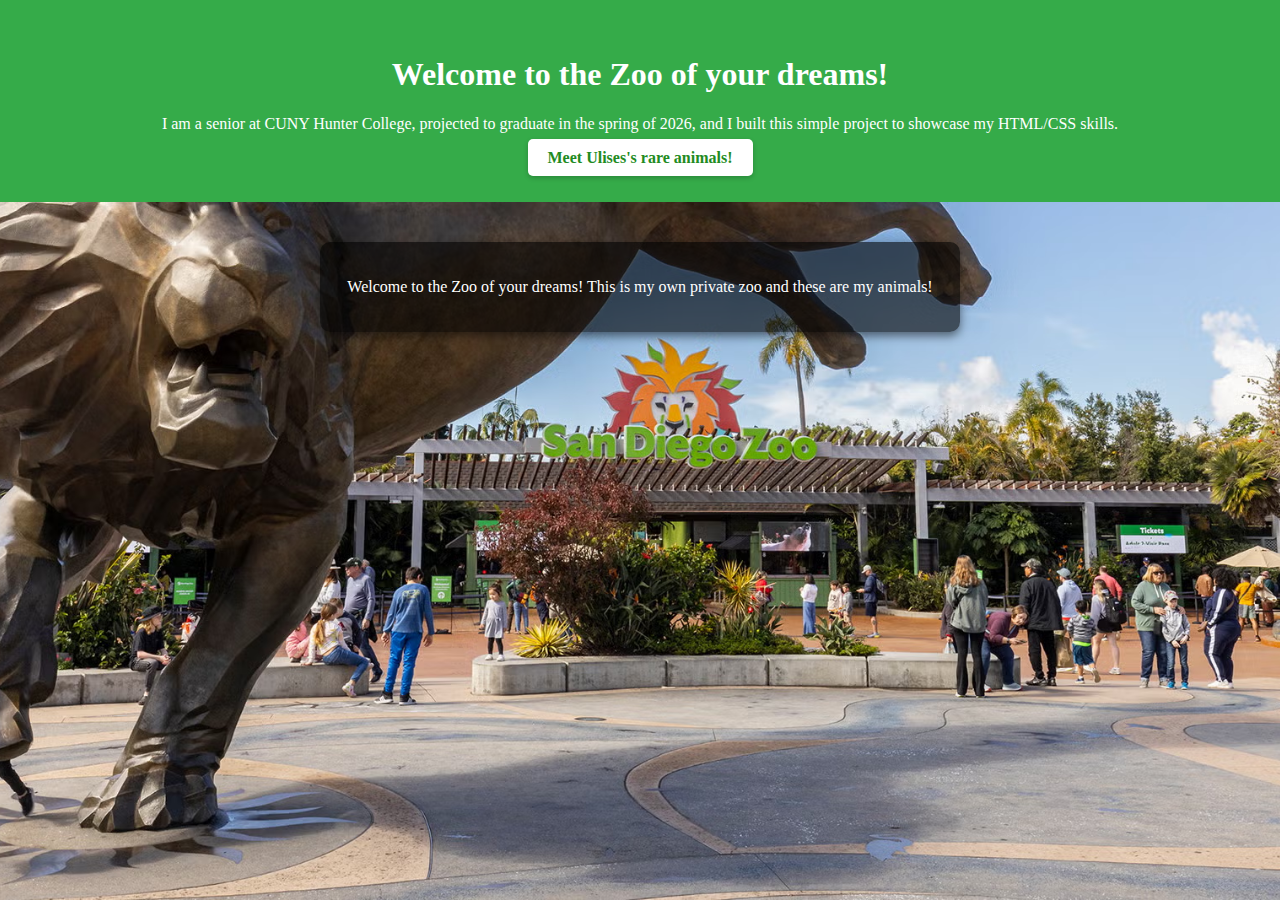
<file: index.html>
<!DOCTYPE html>
<html lang="en">
    <head>
        <meta charset="UTF-8">
        <!-- Ensures proper rendering and touch zooming on mobile devices -->
        <meta name="viewport" content="width=device-width, initial-scale=1.0">
        <title>Welcome to the Zoo of your dreams!</title> 
        <link rel="stylesheet" href="css/style.css"> <!--- Referencing the style sheet that uses css(cascading style sheet)-->
    </head>

    <body>
        <header>
            <!-- Title shown in the browser tab -->
            <h1>Welcome to the Zoo of your dreams!</h1> 
            <p>I am a senior at CUNY Hunter College, projected to graduate in the spring of 2026, and I built this simple project to showcase my HTML/CSS skills.</p>
            <nav>
                <ul>
                <li><a href="Zoo.html">Meet Ulises's rare animals!</a></li>
                </ul>
            </nav>
        </header>


        <main>
            <div class="content-box"> <!--Using div class for styling-->
            <p>Welcome to the Zoo of your dreams! This is my own private zoo and these are my animals!</p>
            </div>
        </main>
    </body>
</html>
</file>
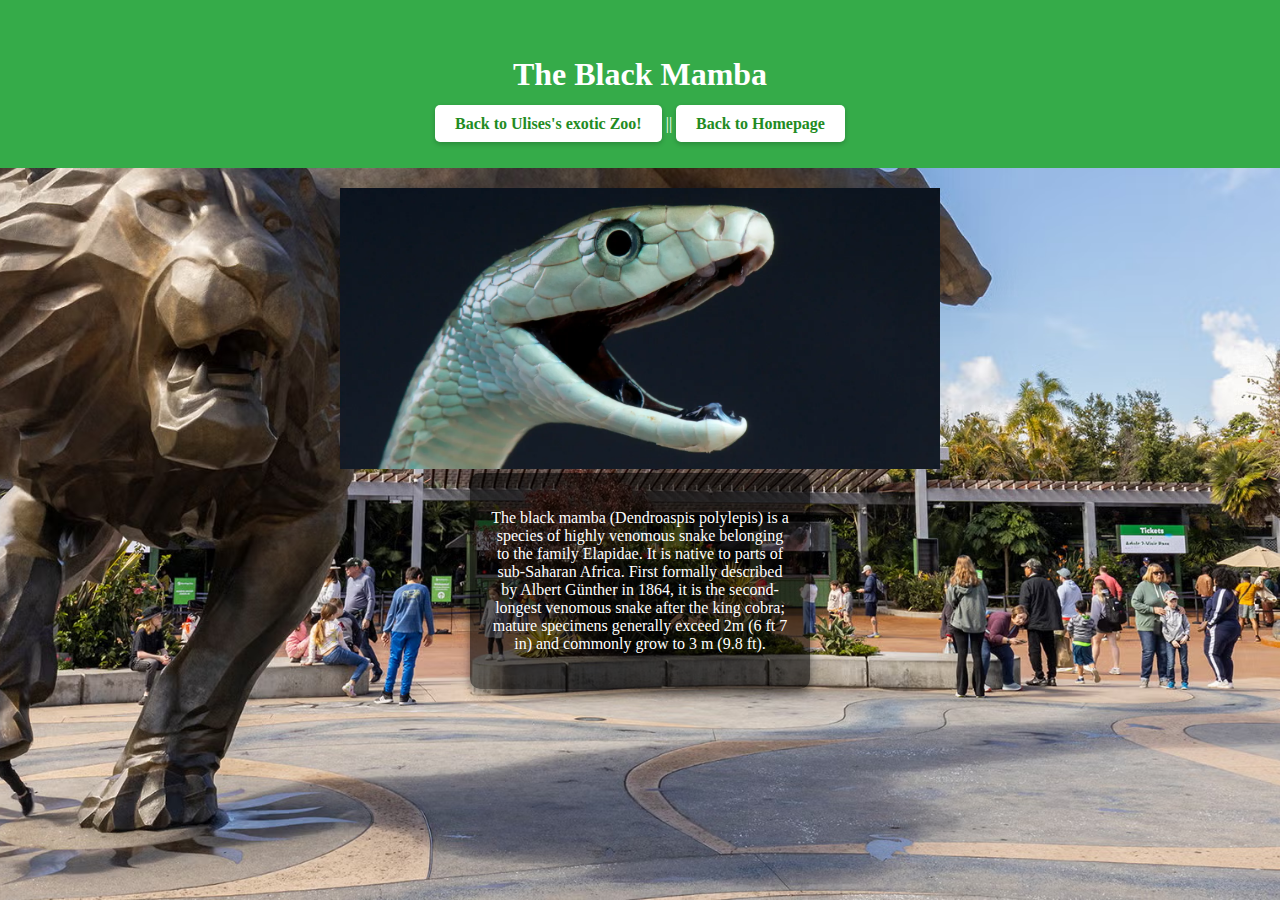
<file: black-mamba.html>
<!DOCTYPE html>
<html lang="en">
    <head>
        <meta charset="UTF-8">
        <meta name="viewport" content="width=device-width, initial-scale=1.0">
        <title>Black Mamba</title>
        <link rel="stylesheet" href="css/style.css"> <!--- Referencing the style sheet that uses css(cascading style sheet)-->
    </head>
    <body>
        <header>
            <h1>The Black Mamba</h1>
            <!-- Navigation back to Zoo gallery and homepage -->
            <nav>
                <a href="Zoo.html">Back to Ulises's exotic Zoo!</a> || <a href="index.html">Back to Homepage</a> 
            </nav>
        </header>

        <main>
            <img src="images/BlackMamba.jpg" alt="Black Mamba" width="600">
            <div class="animal-card"> <!--- Reused this css styling -->
            <p>
                The black mamba (Dendroaspis polylepis) is a species of highly venomous snake belonging to the family Elapidae. It is native to parts of sub-Saharan Africa. First formally described by Albert Günther in 1864, it is the second-longest venomous snake after the king cobra; mature specimens generally exceed 2m (6 ft 7 in) and commonly grow to 3 m (9.8 ft). 
            </p>
            </div>
        </main>
    </body>
</html>
</file>
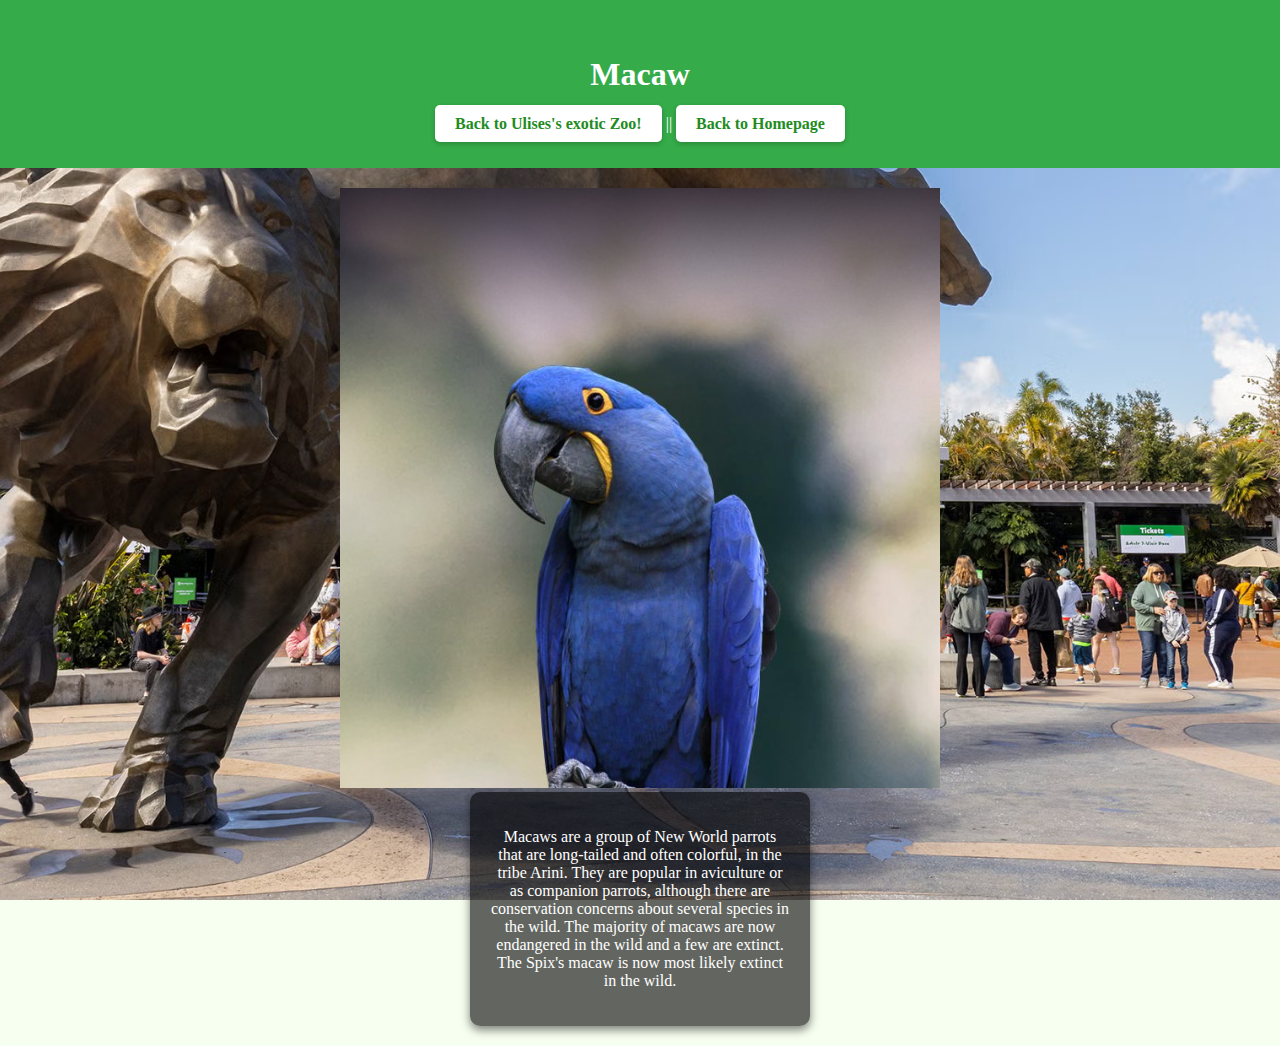
<file: macaw.html>
<!DOCTYPE html>
<html lang="en">
    <head>
        <meta charset="UTF-8">
        <meta name="viewport" content="width=device-width, initial-scale=1.0">
        <title>Macaw</title>
        <link rel="stylesheet" href="css/style.css"> <!--- Referencing the style sheet that uses css(cascading style sheet)-->
    </head>
    <body>
        <header>
            <h1>Macaw</h1>
            <!-- Navigation back to Zoo gallery and homepage -->
            <nav>
                <a href="Zoo.html">Back to Ulises's exotic Zoo!</a> || <a href="index.html">Back to Homepage</a> 
            </nav>
        </header>

        <main>
            <img src="images/Macaw.jpg" alt="Macaw" width="600">
            <div class="animal-card"> <!--- Reused this css styling -->
            <p>
                Macaws are a group of New World parrots that are long-tailed and often colorful, in the tribe Arini. They are popular in aviculture or as companion parrots, although there are conservation concerns about several species in the wild. The majority of macaws are now endangered in the wild and a few are extinct. The Spix's macaw is now most likely extinct in the wild.
            </p>
            </div>
        </main>
    </body>
</html>
</file>
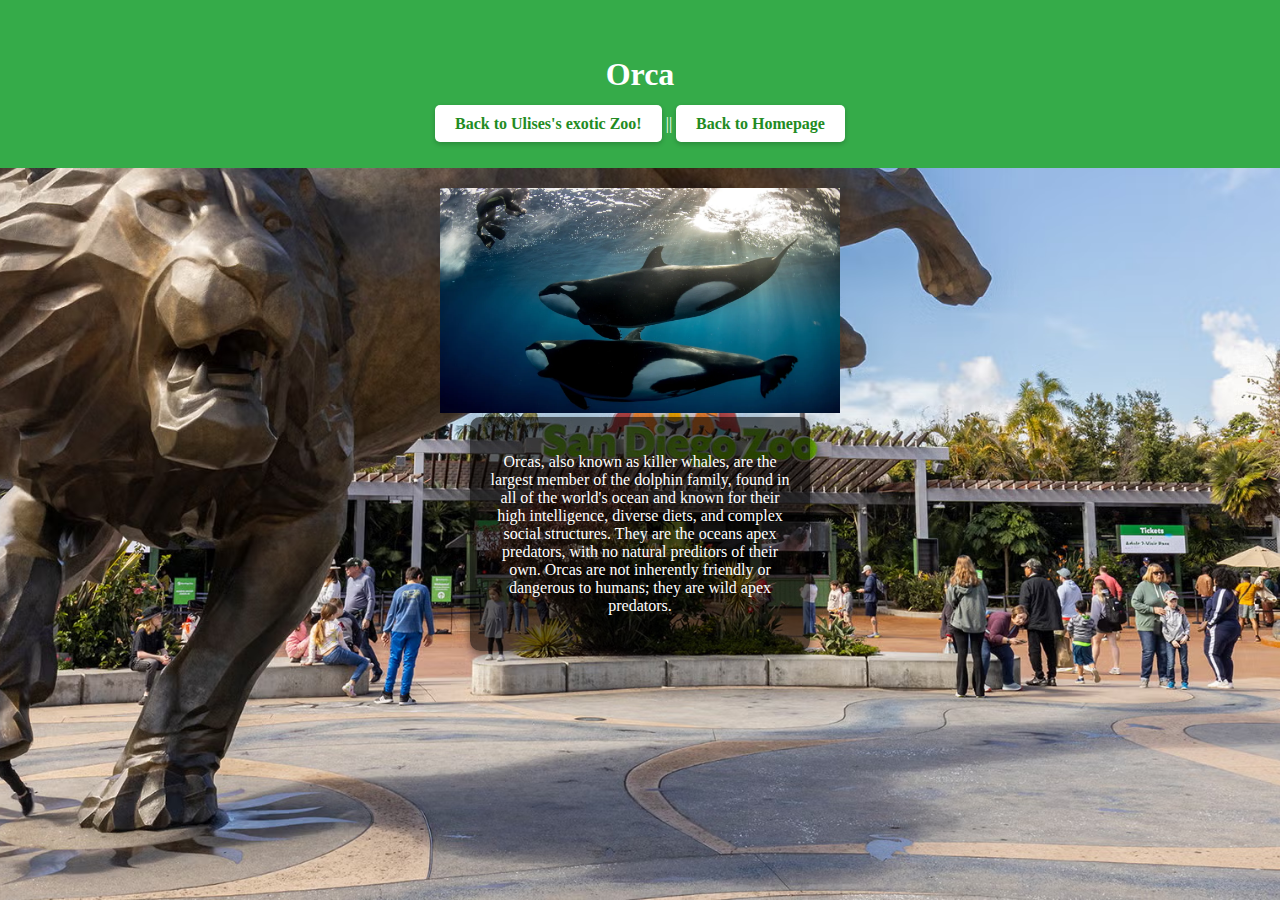
<file: orca.html>
<!DOCTYPE html>
<html lang="en">
    <head>
        <meta charset="UTF-8">
        <meta name="viewport" content="width=device-width, initial-scale=1.0">
        <title>Orca</title>
        <link rel="stylesheet" href="css/style.css"> <!--- Referencing the style sheet that uses css(cascading style sheet)-->
    </head>
    <body>
        <header>
            <h1>Orca</h1>
             <!-- Navigation back to Zoo gallery and homepage -->
            <nav>
                <a href="Zoo.html">Back to Ulises's exotic Zoo!</a> || <a href="index.html">Back to Homepage</a> 
            </nav>
        </header>

        <!-- Main content -->
        <main>
            <img src="images/Orca.jpg" alt="Orca" width="400">
            <div class="animal-card"> <!--- Reused this css styling -->
            <p>
                Orcas, also known as killer whales, are the largest member of the dolphin family, found in all of the world's ocean and known for their high intelligence, diverse diets, and complex social structures. They are the oceans apex predators, with no natural preditors of their own. Orcas are not inherently friendly or dangerous to humans; they are wild apex predators.
            </p>
            </div>
        </main>
    </body>
</html>
</file>
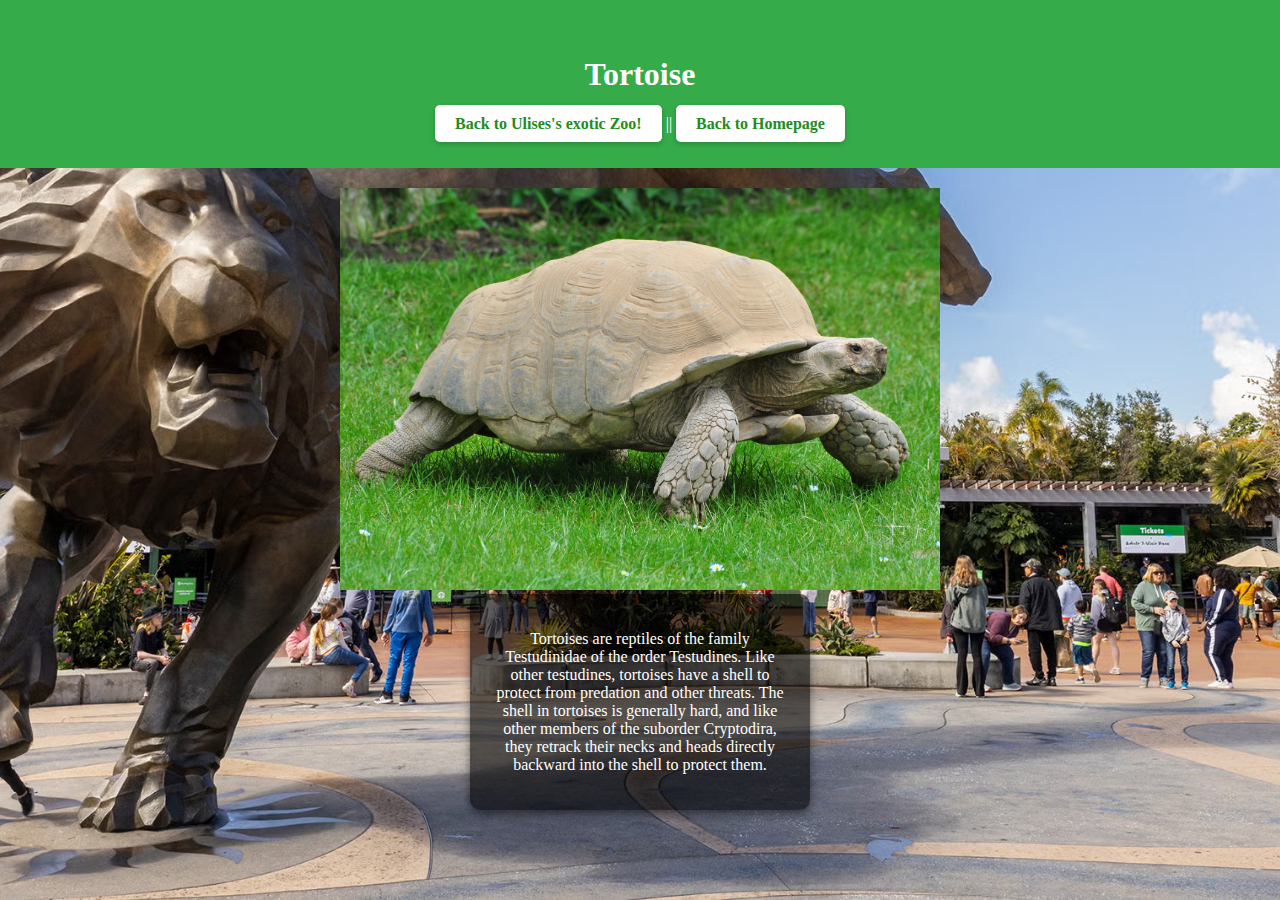
<file: tortoise.html>
<!DOCTYPE html>
<html lang="en">
    <head>
        <meta charset="UTF-8">
        <meta name="viewport" content="width=device-width, initial-scale=1.0">
        <title>Tortoise</title>
        <link rel="stylesheet" href="css/style.css"> <!--- Referencing the style sheet that uses css(cascading style sheet)-->
    </head>
    <body>
        <header>
             <!-- Header with title and navigation -->
            <h1>Tortoise</h1>
            <nav>
                <!-- Navigation links -->
                <a href="Zoo.html">Back to Ulises's exotic Zoo!</a> || <a href="index.html">Back to Homepage</a> 
            </nav>
        </header>

        <main>
            <img src="images/Tortoise.jpg" alt="Tortoise" width="600">
            <div class="animal-card"> <!--- Reused this css styling -->
            <p>
                Tortoises are reptiles of the family Testudinidae of the order Testudines. Like other testudines, tortoises have a shell to protect from predation and other threats. The shell in tortoises is generally hard, and like other members of the suborder Cryptodira, they retrack their necks and heads directly backward into the shell to protect them.
            </p>
            </div>
        </main>
    </body>
</html>
</file>
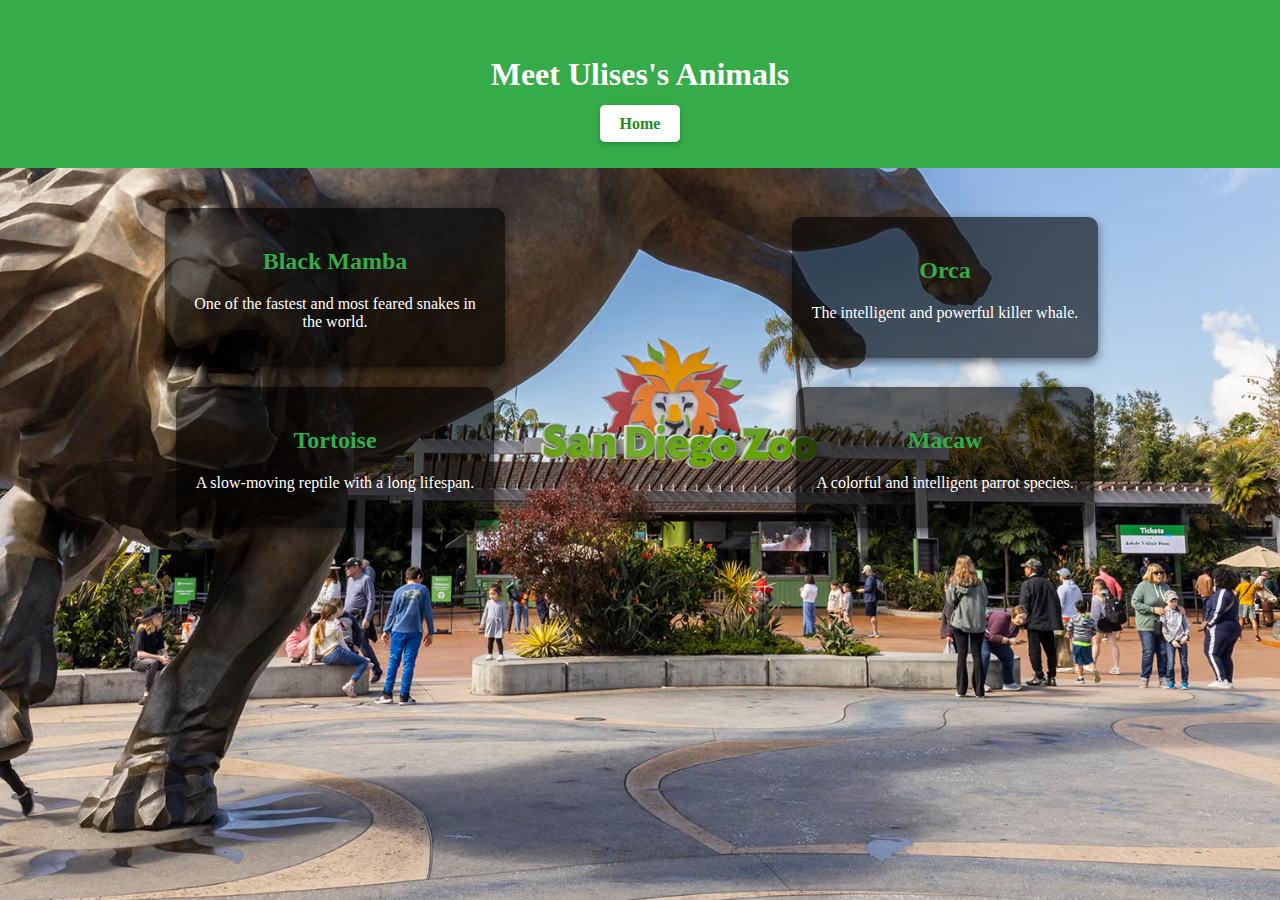
<file: Zoo.html>
<!DOCTYPE html>
<html lang="en">
<head>
  <meta charset="UTF-8">
   <!-- Ensures proper rendering and scaling on mobile devices -->
  <meta name="viewport" content="width=device-width, initial-scale=1.0">
  <title>Meet Our Animals</title>
  <link rel="stylesheet" href="css/style.css"> <!--- Referencing the style sheet that uses css(cascading style sheet)-->
</head>
<body>
  <header>
    <!-- Header with page title and navigation -->
    <h1>Meet Ulises's Animals</h1>
    <nav>
      <ul>
         <!-- Link back to the homepage -->
        <li><a href="index.html">Home</a></li>
      </ul>
    </nav>
  </header>

  <main>
    <!-- Main content area of the page -->
    <section class="animal-gallery">
      <div class="animal-card">
        <!-- Animal card for Black Mamba -->
        <h2><a href="black-mamba.html">Black Mamba</a></h2>
        <p>One of the fastest and most feared snakes in the world.</p>
      </div>

      <div class="animal-card">
        <!-- Animal card for Orca -->
        <h2><a href="orca.html">Orca</a></h2>
        <p>The intelligent and powerful killer whale.</p>
      </div>

      <div class="animal-card">
        <!-- Animal card for Tortoise -->
        <h2><a href="tortoise.html">Tortoise</a></h2>
        <p>A slow-moving reptile with a long lifespan.</p>
      </div>

      <div class="animal-card">
        <!-- Animal card for Macaw -->
        <h2><a href="macaw.html">Macaw</a></h2>
        <p>A colorful and intelligent parrot species.</p>
      </div>
    </section>
  </main>

</body>
</html>
</file>
<file: css/style.css>
/* Overall page setup: fonts, background, and default text color */
body {
    font-family: 'Times New Roman', Times, serif;
    margin: 0;
    padding: 0;
    background: #f7fff0 url("../images/Zoo.jpg") no-repeat center center fixed;
    background-size: cover;
    color: #ffffff;
}

/* Header bar with title and navigation */
header {
    background: #35ab49;
    padding: 35px;
    text-align: center;
}

/* Navigation menu layout */
nav ul {
    list-style: none;
    padding: 0;
    margin: 0;
    display: flex;
    justify-content: center;
    gap: 15px;
}

/* Navigation link styles and hover effect */
nav a {
    background: #ffffff;
    color: #228B22;
    padding: 10px 20px;
    border-radius: 5px;
    text-decoration: none;
    font-weight: bold;
    transition: all 0.3s ease;
    box-shadow: 0 2px 5px rgba(0,0,0,0.2); 
}

nav a:hover {
    background: #228B22;
    color: white;
}

/* Main content area formatting */
main {
    padding: 20px;
    text-align: center;
}

/* Footer bar fixed at the bottom */
footer {
    background: #228B22;
    color: white;
    text-align: center;
    padding: 10px;
    position: fixed;
    width: 100%;
    bottom: 0;
}

/* Reusable content box for centered text sections */
.content-box {
    background: rgba(0, 0, 0, 0.6);
    padding: 20px;
    margin: 20px auto;
    max-width: 600px;
    border-radius: 10px;
    box-shadow: 0 4px 10px rgba(0,0,0,0.5);
}

/* Gallery layout for displaying multiple animal cards */
.animal-gallery {
    display: grid;
    grid-template-columns: repeat(2, 1fr); 
    gap: 20px;
    padding: 20px;
}

/* Individual animal card styling */
.animal-card {
    background: rgba(0, 0, 0, 0.6);
    color: white;
    padding: 20px;
    border-radius: 10px;
    box-shadow: 0 4px 10px rgba(0,0,0,0.5);
    text-align: center;
    max-width: 300px;
    margin: auto;
}

/* Animal card title link styles and hover effect */
.animal-card h2 a {
    color: #35ab49;
    text-decoration: none;
}

.animal-card h2 a:hover {
    color: #ffffff;
    text-decoration: underline;
}
</file>
